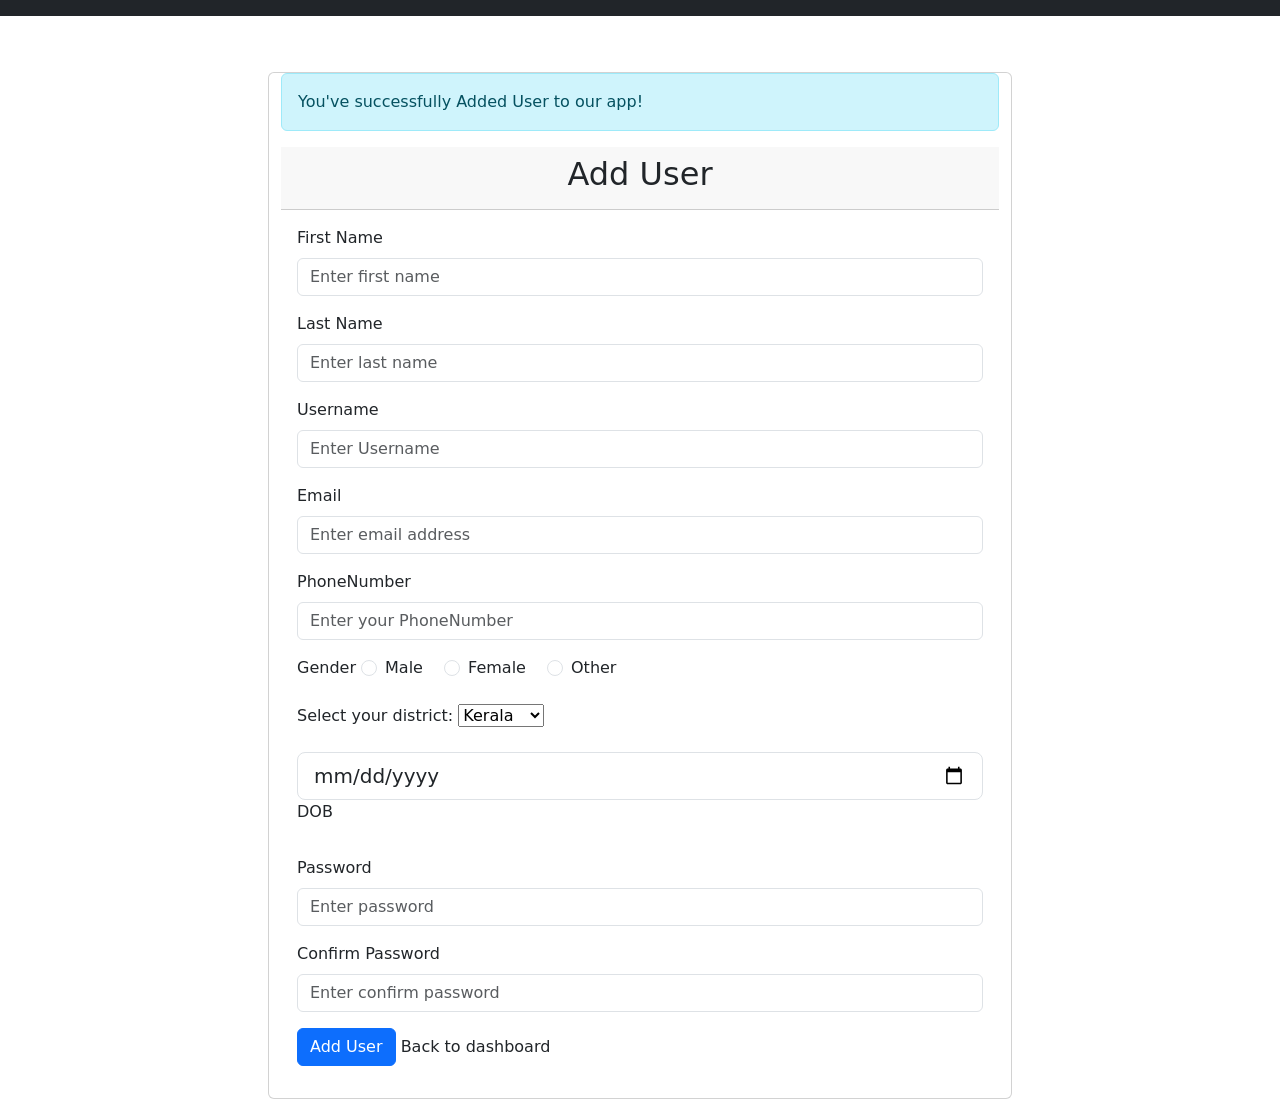
<file: Crudoperation/target/classes/templates/adduser.html>
<!DOCTYPE html>
<html lang="en"
      xmlns:th="http://www.thymeleaf.org"
>
<head>
  <meta charset="UTF-8">
  <title>Registration and Login System</title>
  <link href="https://cdn.jsdelivr.net/npm/bootstrap@5.0.2/dist/css/bootstrap.min.css" rel="stylesheet"
        integrity="sha384-EVSTQN3/azprG1Anm3QDgpJLIm9Nao0Yz1ztcQTwFspd3yD65VohhpuuCOmLASjC" crossorigin="anonymous">
</head>
<body>
<nav class="navbar navbar-expand-lg navbar-dark bg-dark fixed-top" th:fragment="header">
  <div class="container-fluid">
    <button class="navbar-toggler" type="button" data-bs-toggle="collapse" data-bs-target="#navbarSupportedContent" aria-controls="navbarSupportedContent" aria-expanded="false" aria-label="Toggle navigation">
      <span class="navbar-toggler-icon"></span>
    </button>
  </div>
</nav>
<br />
<br />
<br />
<div class="container">
  <div class="row col-md-8 offset-md-2">
    <div class="card">
      <div th:if="${param.success}">
        <div class="alert alert-info">You've successfully Added User
          to our app!</div>
      </div>
      <div class="card-header">
        <h2 class="text-center">Add User</h2>
      </div>
      <div class="card-body">
        <form method="post" role="form" onsubmit="return add()" th:action="@{/dashboard/adduser/save}" th:object="${user}">

          <div class="form-group mb-3">
            <label class="form-label">First Name</label><span class="text-danger" id="efirstName"></span>
            <input class="form-control"
                   id="firstName"
                   name="firstName"
                   pattern="[A-Za-z]+"
                   placeholder="Enter first name"
                   th:field="*{firstName}"
                   type="text"
            />
          </div>

          <div class="form-group mb-3">
            <label class="form-label">Last Name</label><span class="text-danger" id="elastName"></span>
            <input class="form-control"
                   id="lastName"
                   name="lastName"
                   pattern="[A-Za-z]+"
                   placeholder="Enter last name"
                   th:field="*{lastName}"
                   type="text"
            />
          </div>


          <div class="form-group mb-3">
            <label class="form-label">Username</label><span class="text-danger" id="eusername" th:if="${#fields.hasErrors('username')}" th:errors="*{username}"></span>
            <input class="form-control"
                   id="username"
                   name="username"
                   pattern="[A-Za-z]+"
                   placeholder="Enter Username"
                   th:field="*{username}"
                   type="text"
            />

          </div>

          <div class="form-group mb-3">
            <label class="form-label">Email</label><span class="text-danger" id="eemail" th:if="${#fields.hasErrors('email')}" th:errors="*{email}"></span>
            <input class="form-control"
                   id="email"
                   name="email"
                   placeholder="Enter email address"
                   th:field="*{email}"
                   type="email"
            />


          </div>
          <div class="form-group mb-3">
            <label class="form-label">PhoneNumber</label><span class="text-danger" id="ephoneNumber"></span>
            <input class="form-control"
                   id="phoneNumber"
                   name="phoneNumber"
                   pattern="[0-9]+"
                   placeholder="Enter your PhoneNumber"
                   th:field="*{phoneNumber}"
                   type="text"
            />


          </div>


          <div class="form-group mb-3">
            <label class="form-label">Gender</label>

            <div class="form-check form-check-inline">
              <input class="form-check-input"
                     type="radio"
                     id="male"
                     name="gender"
                     th:field="*{gender}"
                     th:value="'MALE'"
                     required />
              <label class="form-check-label" for="male">Male</label>
            </div>

            <div class="form-check form-check-inline">
              <input class="form-check-input"
                     type="radio"
                     id="female"
                     name="gender"
                     th:field="*{gender}"
                     th:value="'FEMALE'"
                     required />
              <label class="form-check-label" for="female">Female</label>
            </div>

            <div class="form-check form-check-inline">
              <input class="form-check-input"
                     type="radio"
                     id="other"
                     name="gender"
                     th:field="*{gender}"
                     th:value="'OTHER'"
                     required />
              <label class="form-check-label" for="other">Other</label>
            </div>
          </div>

          <div class="row">
            <div class="col-md-6 mb-4">
              <span>Select your district:</span>
              <select class="select" th:field="*{state}">
                <option value="Kerala">Kerala</option>
                <option value="Delhi">Delhi</option>
                <option value="Mumbai">Mumbai</option>
                <option value="Punjab">Punjab</option>
              </select>

            </div>
          </div>
          <div class="form-outline mb-4">
            <input type="date" id="dob" class="form-control form-control-lg" th:field="*{dob}"/>
            <label class="form-label" for="dob">DOB</label><span class="text-danger" id="edob"></span>
          </div>
          <div class="form-group mb-3">
            <label class="form-label">Password</label><span class="text-danger" id="epassword"></span>
            <input class="form-control"
                   id="password"
                   name="password"
                   placeholder="Enter password"
                   th:field="*{password}"
                   type="password"
            />


          </div>
          <div class="form-group mb-3">
            <label class="form-label">Confirm Password</label><span class="text-danger" id="econfirmPassword"></span>
            <input class="form-control"
                   id="confirmPassword"
                   name="confirmPassword"
                   placeholder="Enter confirm password"
                   th:field="*{confirmPassword}"
                   type="password"
            />


          </div>

          <div class="form-group mb-3">
            <button class="btn btn-primary" type="submit">Add User</button>
            <a th:href="@{/dashboard}">Back to dashboard</a>
          </div>
        </form>
      </div>
    </div>
  </div>
</div>
<script src="https://cdn.jsdelivr.net/npm/bootstrap@5.3.2/dist/js/bootstrap.bundle.min.js" integrity="sha384-C6RzsynM9kWDrMNeT87bh95OGNyZPhcTNXj1NW7RuBCsyN/o0jlpcV8Qyq46cDfL" crossorigin="anonymous"></script>
<script th:src="@{/js/main.js}"></script>
</body>
</html>
</file>
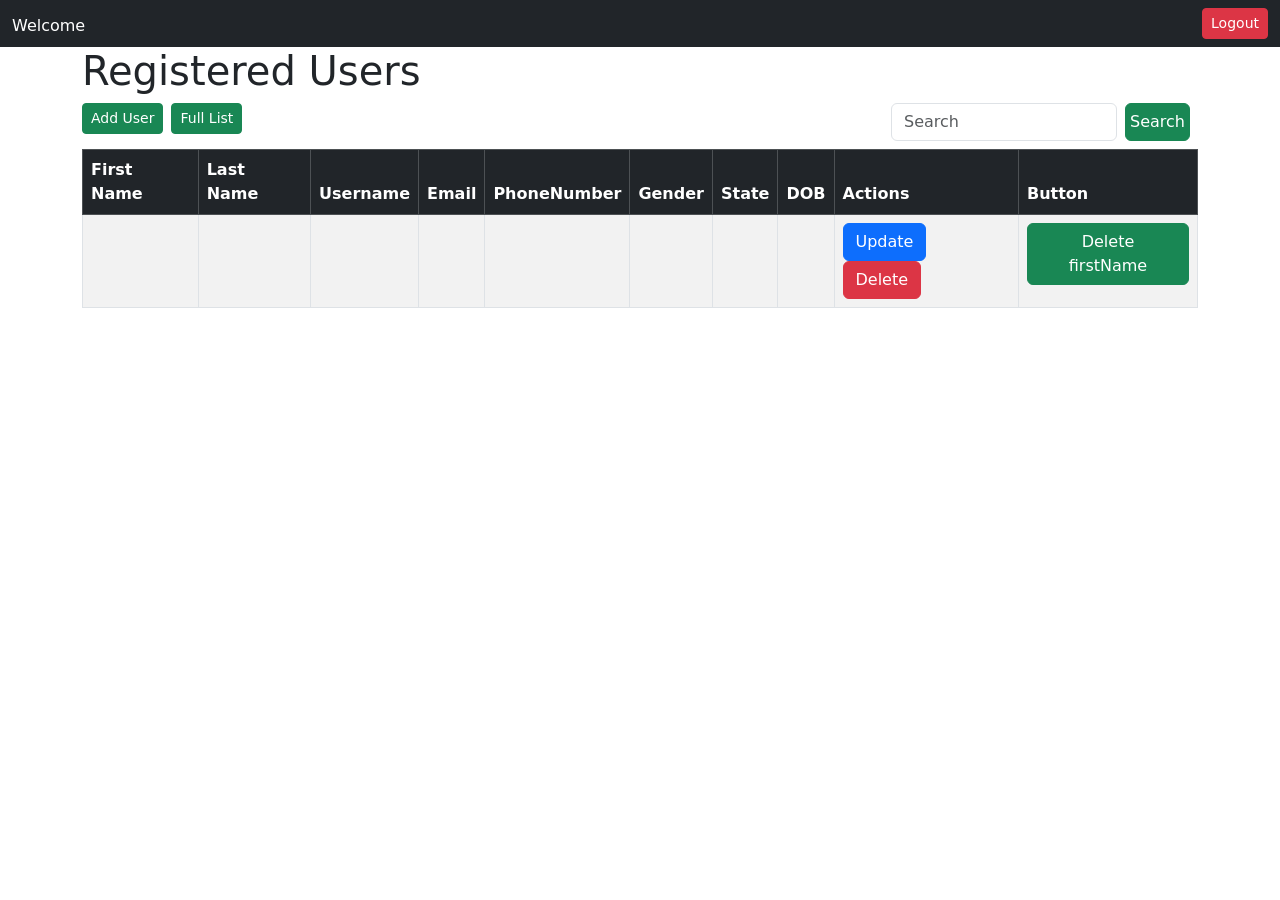
<file: Crudoperation/target/classes/templates/dashboard.html>
<!DOCTYPE html>
<html lang="en"
      xmlns:th="http://www.thymeleaf.org" xmlns:sec="http://www.thymeleaf.org/extras/spring-security">
<head>
  <meta charset="UTF-8">
  <title>Registration and Login System</title>
  <link href="https://cdn.jsdelivr.net/npm/bootstrap@5.0.2/dist/css/bootstrap.min.css"
        rel="stylesheet"
        integrity="sha384-EVSTQN3/azprG1Anm3QDgpJLIm9Nao0Yz1ztcQTwFspd3yD65VohhpuuCOmLASjC"
        crossorigin="anonymous">
  <link rel="stylesheet" th:href="@{/css/style.css}">
</head>
<body>
<nav class="navbar navbar-light bg-dark">
  <div class="container-fluid">
    <span class="text-white">Welcome <a class="navbar-brand text-white" th:text="${name}"> </a> </span>
    <div class="d-flex">
      <a class="nav-link active" aria-current="page" th:href="@{/logout}">
        <button class="btn btn-danger btn-sm">Logout</button></a>
    </div>
  </div>
</nav>

<div class="container">
  <div class="row">
    <h1> Registered Users </h1>
  </div>
  <div class="d-flex">
    <a class="nav-link active info-success" aria-current="page" th:href="@{/dashboard/adduser}"><button class="btn btn-success btn-sm"> Add User</button>
     </a>
    <a class="nav-link active info-success ms-2" aria-current="page" th:href="@{/dashboard}"><button class="btn btn-success btn-sm"> Full List</button>
    </a>
    <div class="d-flex ms-auto justify-content-end">
      <form method="get" th:action="@{/dashboard/search}" class=" d-flex form-inline my-2 my-lg-0">
        <input class="form-control mr-sm-2 mb-2" type="search" name="name" placeholder="Search" aria-label="Search">
        <button class="btn btn-success mb-2 p-1 mx-2" type="submit">Search</button>
      </form>

    </div>
  </div>
  <table class="table table-striped table-bordered table-hover">
    <thead class="table-dark">
    <tr>
      <th>First Name</th>
      <th>Last Name</th>
      <th>Username</th>
      <th>Email</th>
      <th>PhoneNumber</th>
      <th>Gender</th>
      <th>State</th>
      <th>DOB</th>
      <th>Actions</th>
      <th>Button</th>
    </tr>
    </thead>
    <tbody >
    <tr th:each="user: ${users}">
      <td th:text="${user.firstName}" th:class="${'text-white'}"></td>
      <td th:text="${user.lastName}" th:class="${'text-white'}" ></td>
      <td th:text="${user.username}" th:class="${'text-white'}"></td>
      <td th:text="${user.email}" th:class="${'text-white'}" ></td>
      <td th:text="${user.phoneNumber}" th:class="${'text-white'}" ></td>
      <td th:text="${user.gender}" th:class="${'text-white'}" ></td>
      <td th:text="${user.state}" th:class="${'text-white'}"></td>
      <td th:text="${user.dob}" th:class="${'text-white'}"></td>
      <td> <a th:href="@{/dashboard/update/{id}(id=${user.id})}" class="btn btn-primary">Update</a>
        <a th:href="@{/dashboard/delete/{id}(id=${user.id})}" class="btn btn-danger" onclick="if (!(confirm('Are you sure you want to delete this user?'))) return false">Delete</a></td>
      <td><a th:href="@{/dashboard/deleteFirstname/{id}(id=${user.id})}" class="btn btn-success">Delete firstName</a></td>
    </tr>

    </tbody>
  </table>
</div>

</body>
</html>
</file>
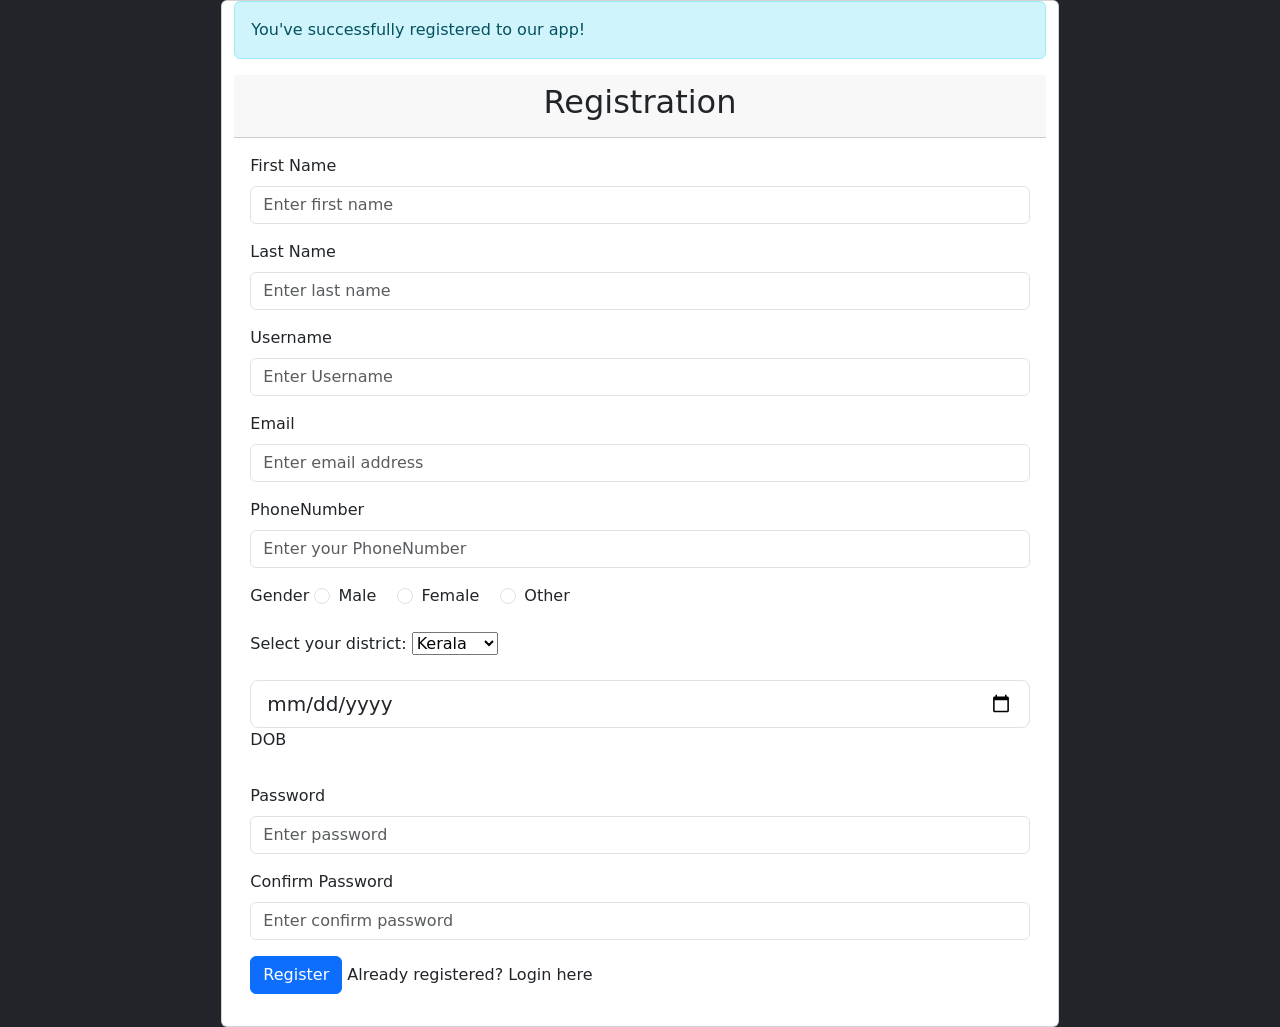
<file: Crudoperation/target/classes/templates/register.html>
<!DOCTYPE html>
<html lang="en"
      xmlns:th="http://www.thymeleaf.org"
>
<head>
    <meta charset="UTF-8">
    <title>Registration and Login System</title>
    <link href="https://cdn.jsdelivr.net/npm/bootstrap@5.0.2/dist/css/bootstrap.min.css" rel="stylesheet"
          integrity="sha384-EVSTQN3/azprG1Anm3QDgpJLIm9Nao0Yz1ztcQTwFspd3yD65VohhpuuCOmLASjC" crossorigin="anonymous">


</head>
<body>

<div class="container-fluid bg-dark">
    <div class="row col-md-8 offset-md-2">
        <div class="card">
            <div th:if="${param.success}">
                <div class="alert alert-info">You've successfully registered
                    to our app!</div>
            </div>
            <div class="card-header">
                <h2 class="text-center">Registration</h2>
            </div>
            <div class="card-body">
                <form  id="form" method="post" onsubmit="return fun()" th:action="@{/register/save}" th:object="${user}">

                    <div class="form-group mb-3">
                        <label class="form-label" for="firstName">First Name</label><span class="text-danger" id="efirstName"></span>
                        <input class="form-control"
                               id="firstName"
                               name="firstName"
                               pattern="[A-Za-z]+"
                               placeholder="Enter first name"
                               th:field="*{firstName}"
                               type="text"
                        />



                    </div>

                    <div class="form-group mb-3">
                        <label class="form-label" for="lastName">Last Name</label><span class="text-danger" id="elastName"></span>
                        <input class="form-control"
                               id="lastName"
                               name="lastName"
                               pattern="[A-Za-z]+"
                               placeholder="Enter last name"
                               th:field="*{lastName}"
                               type="text"
                        />


                    </div>


                    <div class="form-group mb-3">
                        <label class="form-label" for="username">Username</label><span class="text-danger" id="eusername" th:if="${#fields.hasErrors('username')}" th:errors="*{username}"></span>
                        <input class="form-control"
                               id="username"
                               name="username"
                               pattern="[A-Za-z]+"
                               placeholder="Enter Username"
                               th:field="*{username}"
                               type="text"
                        />

                    </div>

                    <div class="form-group mb-3">
                        <label class="form-label" for="email">Email</label><span class="text-danger" id="eemail" th:if="${#fields.hasErrors('email')}" th:errors="*{email}"></span>
                        <input class="form-control"
                               id="email"
                               name="email"
                               placeholder="Enter email address"
                               th:field="*{email}"
                               type="email"
                        />


                    </div>
                    <div class="form-group mb-3">
                        <label class="form-label" for="phoneNumber">PhoneNumber</label><span class="text-danger" id="ephoneNumber"></span>
                        <input class="form-control"
                               id="phoneNumber"
                               name="phoneNumber"
                               pattern="[0-9]+"
                               placeholder="Enter your PhoneNumber"
                               th:field="*{phoneNumber}"
                               type="text"
                        />


                    </div>


                    <div class="form-group mb-3">
                        <label class="form-label">Gender</label>

                        <div class="form-check form-check-inline">
                            <input class="form-check-input"
                                   type="radio"
                                   id="male"
                                   name="gender"
                                   th:field="*{gender}"
                                   th:value="'MALE'"
                                   required />
                            <label class="form-check-label" for="male">Male</label>
                        </div>

                        <div class="form-check form-check-inline">
                            <input class="form-check-input"
                                   type="radio"
                                   id="female"
                                   name="gender"
                                   th:field="*{gender}"
                                   th:value="'FEMALE'"
                                   required />
                            <label class="form-check-label" for="female">Female</label>
                        </div>

                        <div class="form-check form-check-inline">
                            <input class="form-check-input"
                                   type="radio"
                                   id="other"
                                   name="gender"
                                   th:field="*{gender}"
                                   th:value="'OTHER'"
                                   required />
                            <label class="form-check-label" for="other">Other</label>
                        </div>
                    </div>

                    <div class="row">
                        <div class="col-md-6 mb-4">
                             <span>Select your district:</span>
                            <select class="select" th:field="*{state}">
                                <option value="Kerala">Kerala</option>
                                <option value="Delhi">Delhi</option>
                                <option value="Mumbai">Mumbai</option>
                                <option value="Punjab">Punjab</option>
                            </select>

                        </div>
                    </div>
                    <div class="form-outline mb-4">
                        <input type="date" id="dob" class="form-control form-control-lg" th:field="*{dob}"/>
                        <label class="form-label" for="dob">DOB</label><span class="text-danger" id="edob"></span>
                    </div>
                    <div class="form-group mb-3">
                        <label class="form-label" for="password">Password</label><span class="text-danger" id="epassword"></span>
                        <input class="form-control"
                               id="password"
                               name="password"
                               placeholder="Enter password"
                               th:field="*{password}"
                               type="password"
                        />


                    </div>
                    <div class="form-group mb-3">
                        <label class="form-label" for="confirmPassword">Confirm Password</label><span class="text-danger" id="econfirmPassword"></span>
                        <input class="form-control"
                               id="confirmPassword"
                               name="confirmPassword"
                               placeholder="Enter confirm password"
                               th:field="*{confirmPassword}"
                               type="password"
                        />


                    </div>

                    <div class="form-group mb-3">
                        <button class="btn btn-primary" type="submit">Register</button>
                        <span>Already registered? <a  th:href="@{/sigin}">Login
                             here</a></span>
                    </div>
                </form>
            </div>
        </div>
    </div>
</div>
<script src="https://cdn.jsdelivr.net/npm/bootstrap@5.3.2/dist/js/bootstrap.bundle.min.js" integrity="sha384-C6RzsynM9kWDrMNeT87bh95OGNyZPhcTNXj1NW7RuBCsyN/o0jlpcV8Qyq46cDfL" crossorigin="anonymous"></script>
<script th:src="@{/js/validation.js}"></script>
</body>
</html>
</file>
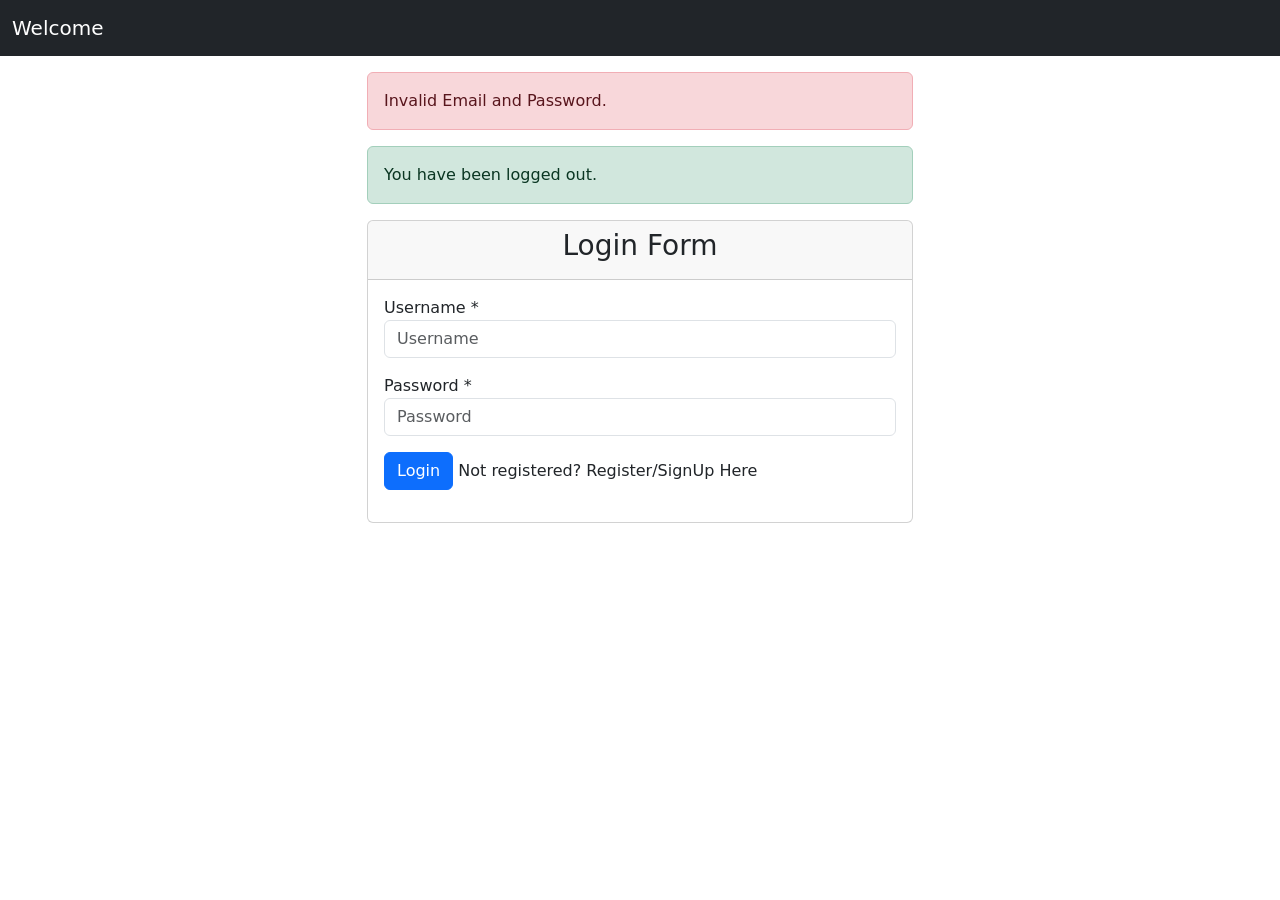
<file: Crudoperation/target/classes/templates/sigin.html>
<!DOCTYPE html>
<html lang="en"
      xmlns:th="http://www.thymeleaf.org"
>
<head>
    <meta charset="UTF-8">
    <title>Registration and Login System</title>
    <link href="https://cdn.jsdelivr.net/npm/bootstrap@5.0.2/dist/css/bootstrap.min.css" rel="stylesheet"
          integrity="sha384-EVSTQN3/azprG1Anm3QDgpJLIm9Nao0Yz1ztcQTwFspd3yD65VohhpuuCOmLASjC" crossorigin="anonymous">
    <link rel="stylesheet" th:href="@{/css/login.css}">
</head>
<body>
<nav class="navbar navbar-expand-lg navbar-dark bg-dark fixed-top" th:fragment="header">
    <div class="container-fluid">
        <a class="navbar-brand" th:href="@{/}">Welcome</a>
        <button class="navbar-toggler" type="button" data-bs-toggle="collapse" data-bs-target="#navbarSupportedContent" aria-controls="navbarSupportedContent" aria-expanded="false" aria-label="Toggle navigation">
            <span class="navbar-toggler-icon"></span>
        </button>
    </div>
</nav>
<br />
<br />
<br />
<div class="container">
    <div class="row">
        <div class="col-md-6 offset-md-3">
            <div th:if="${param.error}">
                <div class="alert alert-danger">Invalid Email and Password.</div>
            </div>
            <div th:if="${param.logout}">
                <div class="alert alert-success">You have been logged out.</div>
            </div>
            <div class="card">
                <div class="card-header">
                    <h3 class="text-center">Login Form</h3>
                </div>
                <div class="card-body">
                    <form
                            method="post"
                            th:action="@{/sigin}"
                            class="form-horizontal"
                            role="form"
                    >
                        <div class="mb-3">
                            <label for="username" class="control-label">Username *</label>
                            <input type="text"
                                   id="username"
                                   name="username"
                                   class="form-control"
                                   placeholder="Username"
                            />
                        </div>

                        <div class="mb-3">
                            <label for="password" class="control-label">Password *</label>
                            <input type="password"
                                   id="password"
                                   name="password"
                                   class="form-control"
                                   placeholder="Password"
                            />
                        </div>

                        <div class="mb-3">
                            <button type="submit" class="btn btn-primary">Login</button>
                            <span> Not registered?
                            <a th:href="@{/register}"> Register/SignUp Here</a>
                        </span>
                        </div>
                    </form>
                </div>
            </div>
        </div>
    </div>
</div>
</body>
</html>
</file>
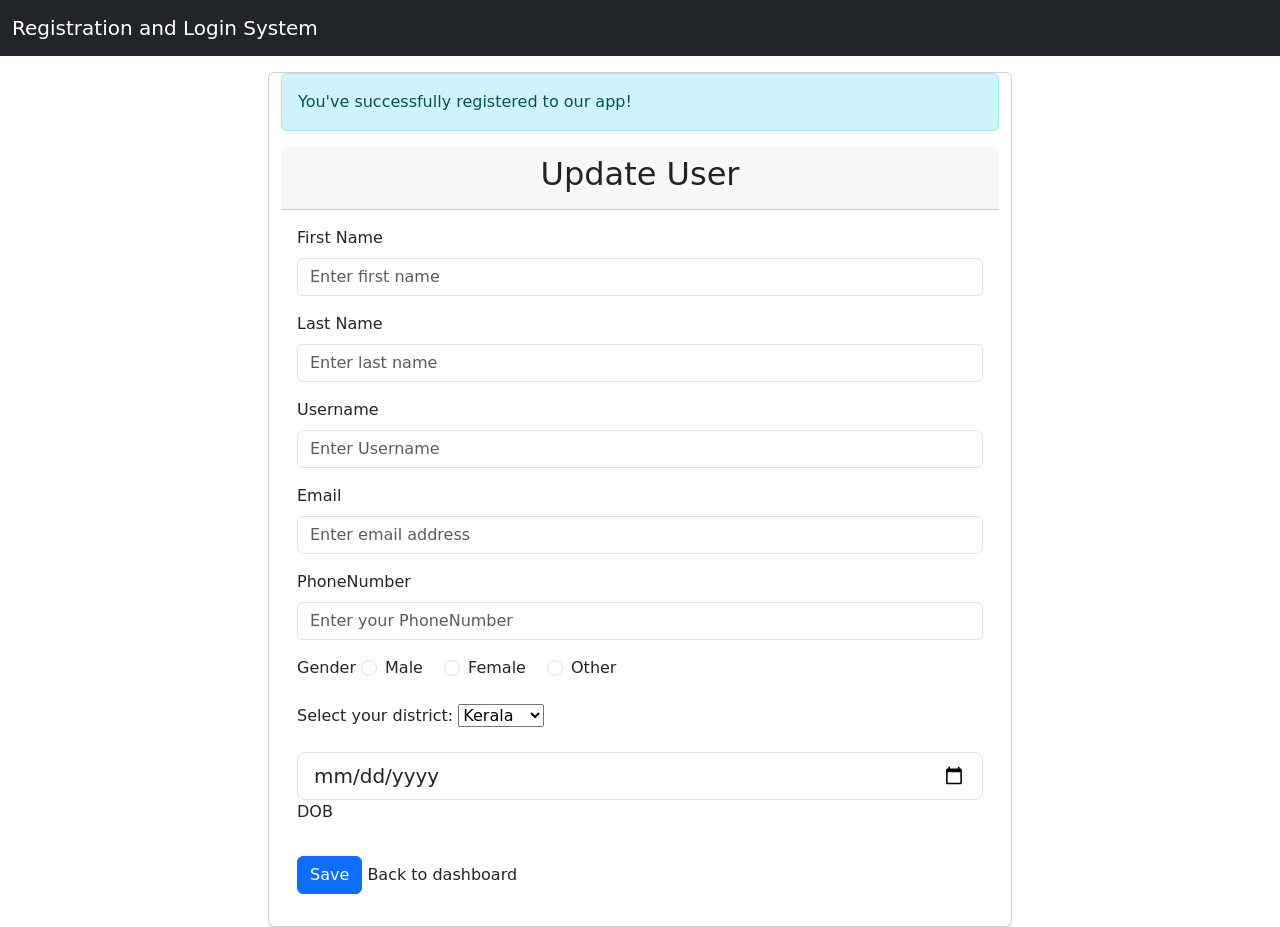
<file: Crudoperation/target/classes/templates/updateuser.html>
<!DOCTYPE html>
<html lang="en"
      xmlns:th="http://www.thymeleaf.org"
>
<head>
  <meta charset="UTF-8">
  <title>Registration and Login System</title>
  <link href="https://cdn.jsdelivr.net/npm/bootstrap@5.0.2/dist/css/bootstrap.min.css" rel="stylesheet"
        integrity="sha384-EVSTQN3/azprG1Anm3QDgpJLIm9Nao0Yz1ztcQTwFspd3yD65VohhpuuCOmLASjC" crossorigin="anonymous">
</head>
<body>
<nav class="navbar navbar-expand-lg navbar-dark bg-dark fixed-top" th:fragment="header">
  <div class="container-fluid">
    <a class="navbar-brand" th:href="@{/}">Registration and Login System</a>
    <button class="navbar-toggler" type="button" data-bs-toggle="collapse" data-bs-target="#navbarSupportedContent" aria-controls="navbarSupportedContent" aria-expanded="false" aria-label="Toggle navigation">
      <span class="navbar-toggler-icon"></span>
    </button>
  </div>
</nav>
<br />
<br />
<br />
<div class="container">
  <div class="row col-md-8 offset-md-2">
    <div class="card">
      <div th:if="${param.success}">
        <div class="alert alert-info">You've successfully registered
          to our app!</div>
      </div>
      <div class="card-header">
        <h2 class="text-center">Update User</h2>
      </div>
      <div class="card-body">
        <form id="form" method="post" role="form" onsubmit="return upd()" th:action="@{/dashboard/update/{id}(id=${user.id})}" th:object="${user}">

          <div class="form-group mb-3">
            <label class="form-label">First Name</label><span class="text-danger" id="efirstName"></span>
            <input class="form-control"
                   id="firstName"
                   name="firstName"
                   pattern="[A-Za-z]+"
                   placeholder="Enter first name"
                   th:field="*{firstName}"
                   type="text"
            />



          </div>

          <div class="form-group mb-3">
            <label class="form-label">Last Name</label><span class="text-danger" id="elastName"></span>
            <input class="form-control"
                   id="lastName"
                   name="lastName"
                   pattern="[A-Za-z]+"
                   placeholder="Enter last name"
                   th:field="*{lastName}"
                   type="text"
            />


          </div>


          <div class="form-group mb-3">
            <label class="form-label">Username</label><span class="text-danger" id="eusername"  th:if="${#fields.hasErrors('username')}" th:errors="*{username}"></span>
            <input class="form-control"
                   id="username"
                   name="username"
                   pattern="[A-Za-z]+"
                   placeholder="Enter Username"
                   th:field="*{username}"
                   type="text"
            />

          </div>

          <div class="form-group mb-3">
            <label class="form-label">Email</label><span class="text-danger" id="eemail" th:if="${#fields.hasErrors('email')}" th:errors="*{email}" ></span>
            <span class="text-danger" id="emptyEmailError"></span>
            <input class="form-control"
                   id="email"
                   name="email"
                   placeholder="Enter email address"
                   th:field="*{email}"
                   type="email"

            />


          </div>
          <div class="form-group mb-3">
            <label class="form-label">PhoneNumber</label><span class="text-danger" id="ephoneNumber"></span>
            <input class="form-control"
                   id="phoneNumber"
                   name="phoneNumber"
                   pattern="[0-9]+"
                   placeholder="Enter your PhoneNumber"
                   th:field="*{phoneNumber}"
                   type="text"
            />


          </div>


          <div class="form-group mb-3">
            <label class="form-label">Gender</label>

            <div class="form-check form-check-inline">
              <input class="form-check-input"
                     type="radio"
                     id="male"
                     name="gender"
                     th:field="*{gender}"
                     th:value="'MALE'"
                     required />
              <label class="form-check-label" for="male">Male</label>
            </div>

            <div class="form-check form-check-inline">
              <input class="form-check-input"
                     type="radio"
                     id="female"
                     name="gender"
                     th:field="*{gender}"
                     th:value="'FEMALE'"
                     required />
              <label class="form-check-label" for="female">Female</label>
            </div>

            <div class="form-check form-check-inline">
              <input class="form-check-input"
                     type="radio"
                     id="other"
                     name="gender"
                     th:field="*{gender}"
                     th:value="'OTHER'"
                     required />
              <label class="form-check-label" for="other">Other</label>
            </div>
          </div>

          <div class="row">
            <div class="col-md-6 mb-4">
              <span>Select your district:</span>
              <select class="select" th:field="*{state}">
                <option value="Kerala">Kerala</option>
                <option value="Delhi">Delhi</option>
                <option value="Mumbai">Mumbai</option>
                <option value="Punjab">Punjab</option>
              </select>

            </div>
          </div>
          <div class="form-outline mb-4">
            <input type="date" id="dob" class="form-control form-control-lg" th:field="*{dob}"/>
            <label class="form-label" for="dob">DOB</label><span class="text-danger" id="edob"></span>
          </div>

          <div class="errmsg">
            <span id="msg1"></span>
          </div>


          <div class="form-group mb-3">
            <button class="btn btn-primary" type="submit">Save</button>
            <a th:href="@{/dashboard}">Back to dashboard</a>
          </div>
        </form>
      </div>
    </div>
  </div>
</div>
<script src="https://cdn.jsdelivr.net/npm/bootstrap@5.3.2/dist/js/bootstrap.bundle.min.js" integrity="sha384-C6RzsynM9kWDrMNeT87bh95OGNyZPhcTNXj1NW7RuBCsyN/o0jlpcV8Qyq46cDfL" crossorigin="anonymous">
<script th:src="@{/js/update.js}"></script>
</body>
</html>
</file>
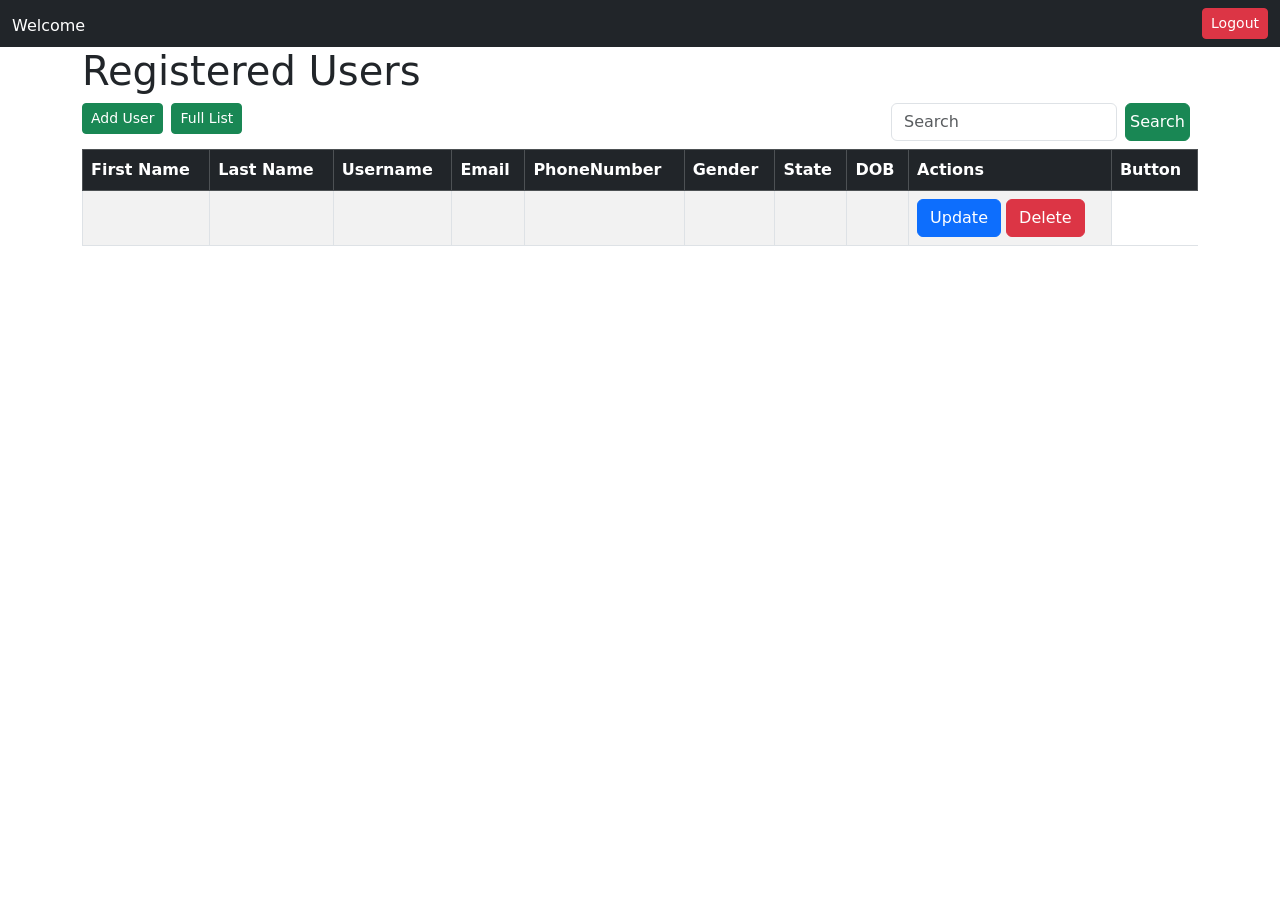
<file: Crudoperation/src/main/resources/templates/dashboard.html>
<!DOCTYPE html>
<html lang="en"
      xmlns:th="http://www.thymeleaf.org" xmlns:sec="http://www.thymeleaf.org/extras/spring-security">
<head>
  <meta charset="UTF-8">
  <title>Registration and Login System</title>
  <link href="https://cdn.jsdelivr.net/npm/bootstrap@5.0.2/dist/css/bootstrap.min.css"
        rel="stylesheet"
        integrity="sha384-EVSTQN3/azprG1Anm3QDgpJLIm9Nao0Yz1ztcQTwFspd3yD65VohhpuuCOmLASjC"
        crossorigin="anonymous">
  <link rel="stylesheet" th:href="@{/css/style.css}">
</head>
<body>
<nav class="navbar navbar-light bg-dark">
  <div class="container-fluid">
    <span class="text-white">Welcome <a class="navbar-brand text-white" th:text="${name}"> </a> </span>
    <div class="d-flex">
      <a class="nav-link active" aria-current="page" th:href="@{/logout}">
        <button class="btn btn-danger btn-sm">Logout</button></a>
    </div>
  </div>
</nav>

<div class="container">
  <div class="row">
    <h1> Registered Users </h1>
  </div>
  <div class="d-flex">
    <a class="nav-link active info-success" aria-current="page" th:href="@{/dashboard/adduser}"><button class="btn btn-success btn-sm"> Add User</button>
     </a>
    <a class="nav-link active info-success ms-2" aria-current="page" th:href="@{/dashboard}"><button class="btn btn-success btn-sm"> Full List</button>
    </a>
    <div class="d-flex ms-auto justify-content-end">
      <form method="get" th:action="@{/dashboard/search}" class=" d-flex form-inline my-2 my-lg-0">
        <input class="form-control mr-sm-2 mb-2" type="search" name="name" placeholder="Search" aria-label="Search">
        <button class="btn btn-success mb-2 p-1 mx-2" type="submit">Search</button>
      </form>

    </div>
  </div>
  <table class="table table-striped table-bordered table-hover">
    <thead class="table-dark">
    <tr>
      <th>First Name</th>
      <th>Last Name</th>
      <th>Username</th>
      <th>Email</th>
      <th>PhoneNumber</th>
      <th>Gender</th>
      <th>State</th>
      <th>DOB</th>
      <th>Actions</th>
      <th>Button</th>
    </tr>
    </thead>
    <tbody >
    <tr th:each="user: ${users}">
      <td th:text="${user.firstName}" th:class="${'text-white'}"></td>
      <td th:text="${user.lastName}" th:class="${'text-white'}" ></td>
      <td th:text="${user.username}" th:class="${'text-white'}"></td>
      <td th:text="${user.email}" th:class="${'text-white'}" ></td>
      <td th:text="${user.phoneNumber}" th:class="${'text-white'}" ></td>
      <td th:text="${user.gender}" th:class="${'text-white'}" ></td>
      <td th:text="${user.state}" th:class="${'text-white'}"></td>
      <td th:text="${user.dob}" th:class="${'text-white'}"></td>
      <td> <a th:href="@{/dashboard/update/{id}(id=${user.id})}" class="btn btn-primary">Update</a>
        <a th:href="@{/dashboard/delete/{id}(id=${user.id})}" class="btn btn-danger" onclick="if (!(confirm('Are you sure you want to delete this user?'))) return false">Delete</a></td>
     
    </tr>

    </tbody>
  </table>
</div>

</body>
</html>
</file>
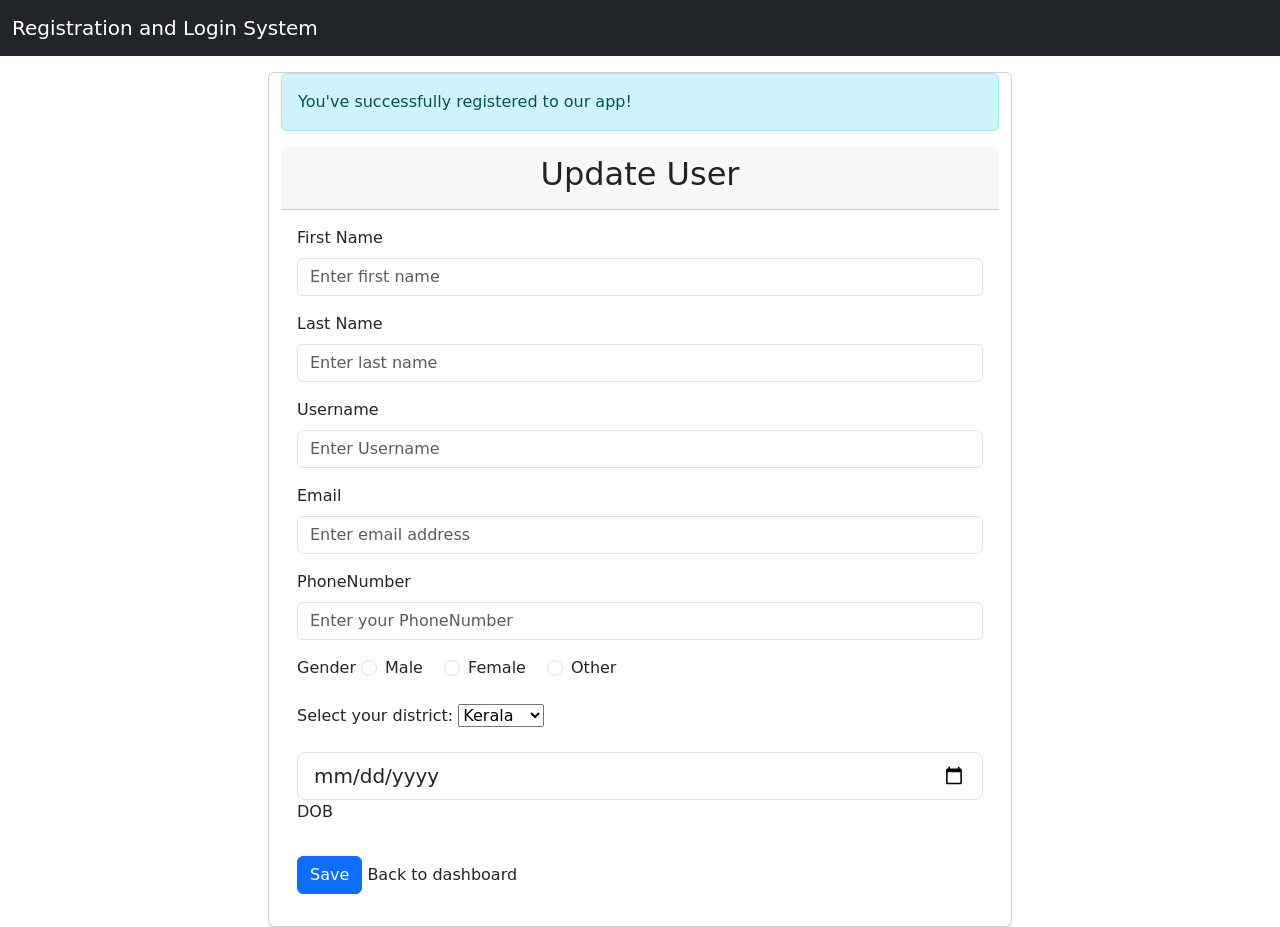
<file: Crudoperation/src/main/resources/templates/updateuser.html>
<!DOCTYPE html>
<html lang="en"
      xmlns:th="http://www.thymeleaf.org"
>
<head>
  <meta charset="UTF-8">
  <title>Registration and Login System</title>
  <link href="https://cdn.jsdelivr.net/npm/bootstrap@5.0.2/dist/css/bootstrap.min.css" rel="stylesheet"
        integrity="sha384-EVSTQN3/azprG1Anm3QDgpJLIm9Nao0Yz1ztcQTwFspd3yD65VohhpuuCOmLASjC" crossorigin="anonymous">
</head>
<body>
<nav class="navbar navbar-expand-lg navbar-dark bg-dark fixed-top" th:fragment="header">
  <div class="container-fluid">
    <a class="navbar-brand" th:href="@{/}">Registration and Login System</a>
    <button class="navbar-toggler" type="button" data-bs-toggle="collapse" data-bs-target="#navbarSupportedContent" aria-controls="navbarSupportedContent" aria-expanded="false" aria-label="Toggle navigation">
      <span class="navbar-toggler-icon"></span>
    </button>
  </div>
</nav>
<br />
<br />
<br />
<div class="container">
  <div class="row col-md-8 offset-md-2">
    <div class="card">
      <div th:if="${param.success}">
        <div class="alert alert-info">You've successfully registered
          to our app!</div>
      </div>
      <div class="card-header">
        <h2 class="text-center">Update User</h2>
      </div>
      <div class="card-body">
        <form id="form" method="post" role="form" onsubmit="return upd()" th:action="@{/dashboard/update/{id}(id=${user.id})}" th:object="${user}">

          <div class="form-group mb-3">
            <label class="form-label">First Name</label><span class="text-danger" id="efirstName"></span>
            <input required class="form-control"
                   id="firstName"
                   name="firstName"
                   pattern="[A-Za-z]+"
                   placeholder="Enter first name"
                   th:field="*{firstName}"
                   type="text"

            />



          </div>

          <div class="form-group mb-3">
            <label class="form-label">Last Name</label><span class="text-danger" id="elastName"></span>
            <input required class="form-control"
                   id="lastName"
                   name="lastName"
                   pattern="[A-Za-z]+"
                   placeholder="Enter last name"
                   th:field="*{lastName}"
                   type="text"
            />


          </div>


          <div class="form-group mb-3">
            <label class="form-label">Username</label><span class="text-danger" id="eusername"  th:if="${#fields.hasErrors('username')}" th:errors="*{username}"></span>
            <input required class="form-control"
                   id="username"
                   name="username"
                   pattern="[A-Za-z]+"
                   placeholder="Enter Username"
                   th:field="*{username}"
                   type="text"
            />

          </div>

          <div class="form-group mb-3">
            <label class="form-label">Email</label><span class="text-danger" id="eemail" th:if="${#fields.hasErrors('email')}" th:errors="*{email}" ></span>
            <span class="text-danger" id="emptyEmailError"></span>
            <input required class="form-control"
                   id="email"
                   pattern="[A-Za-z0-9!#$%&'*+/=?^_`{|}~-]+(?:\.[A-Za-z0-9!#$%&'*+/=?^_`{|}~-]+)*@(?:[A-Za-z0-9](?:[A-Za-z0-9-]*[A-Za-z0-9])?\.)+[A-Za-z0-9](?:[A-Za-z0-9-]*[A-Za-z0-9])?"
                   name="email"
                   placeholder="Enter email address"
                   th:field="*{email}"
                   type="email"

            />


          </div>
          <div class="form-group mb-3">
            <label class="form-label">PhoneNumber</label><span class="text-danger" id="ephoneNumber"></span>
            <input required class="form-control"
                   id="phoneNumber"
                   name="phoneNumber"
                   pattern="[0-9]{10}"
                   placeholder="Enter your PhoneNumber"
                   th:field="*{phoneNumber}"
                   type="text"
            />


          </div>


          <div class="form-group mb-3">
            <label class="form-label">Gender</label>

            <div class="form-check form-check-inline">
              <input class="form-check-input"
                     type="radio"
                     id="male"
                     name="gender"
                     th:field="*{gender}"
                     th:value="'MALE'"
                     required />
              <label class="form-check-label" for="male">Male</label>
            </div>

            <div class="form-check form-check-inline">
              <input class="form-check-input"
                     type="radio"
                     id="female"
                     name="gender"
                     th:field="*{gender}"
                     th:value="'FEMALE'"
                     required />
              <label class="form-check-label" for="female">Female</label>
            </div>

            <div class="form-check form-check-inline">
              <input class="form-check-input"
                     type="radio"
                     id="other"
                     name="gender"
                     th:field="*{gender}"
                     th:value="'OTHER'"
                     required />
              <label class="form-check-label" for="other">Other</label>
            </div>
          </div>

          <div class="row">
            <div class="col-md-6 mb-4">
              <span>Select your district:</span>
              <select class="select" th:field="*{state}">
                <option value="Kerala">Kerala</option>
                <option value="Delhi">Delhi</option>
                <option value="Mumbai">Mumbai</option>
                <option value="Punjab">Punjab</option>
              </select>

            </div>
          </div>
          <div class="form-outline mb-4">
            <input required type="date" id="dob" pattern="[0-9]+" class="form-control form-control-lg" th:field="*{dob}"/>
            <label class="form-label" for="dob">DOB</label><span class="text-danger" id="edob"></span>
          </div>
          <div class="form-group mb-3">
            <button class="btn btn-primary" type="submit">Save</button>
            <a th:href="@{/dashboard}">Back to dashboard</a>
          </div>
        </form>
      </div>
    </div>
  </div>
</div>
<script src="https://cdn.jsdelivr.net/npm/bootstrap@5.3.2/dist/js/bootstrap.bundle.min.js" integrity="sha384-C6RzsynM9kWDrMNeT87bh95OGNyZPhcTNXj1NW7RuBCsyN/o0jlpcV8Qyq46cDfL" crossorigin="anonymous">
<script th:src="@{/js/update.js}"></script>
</body>
</html>
</file>
